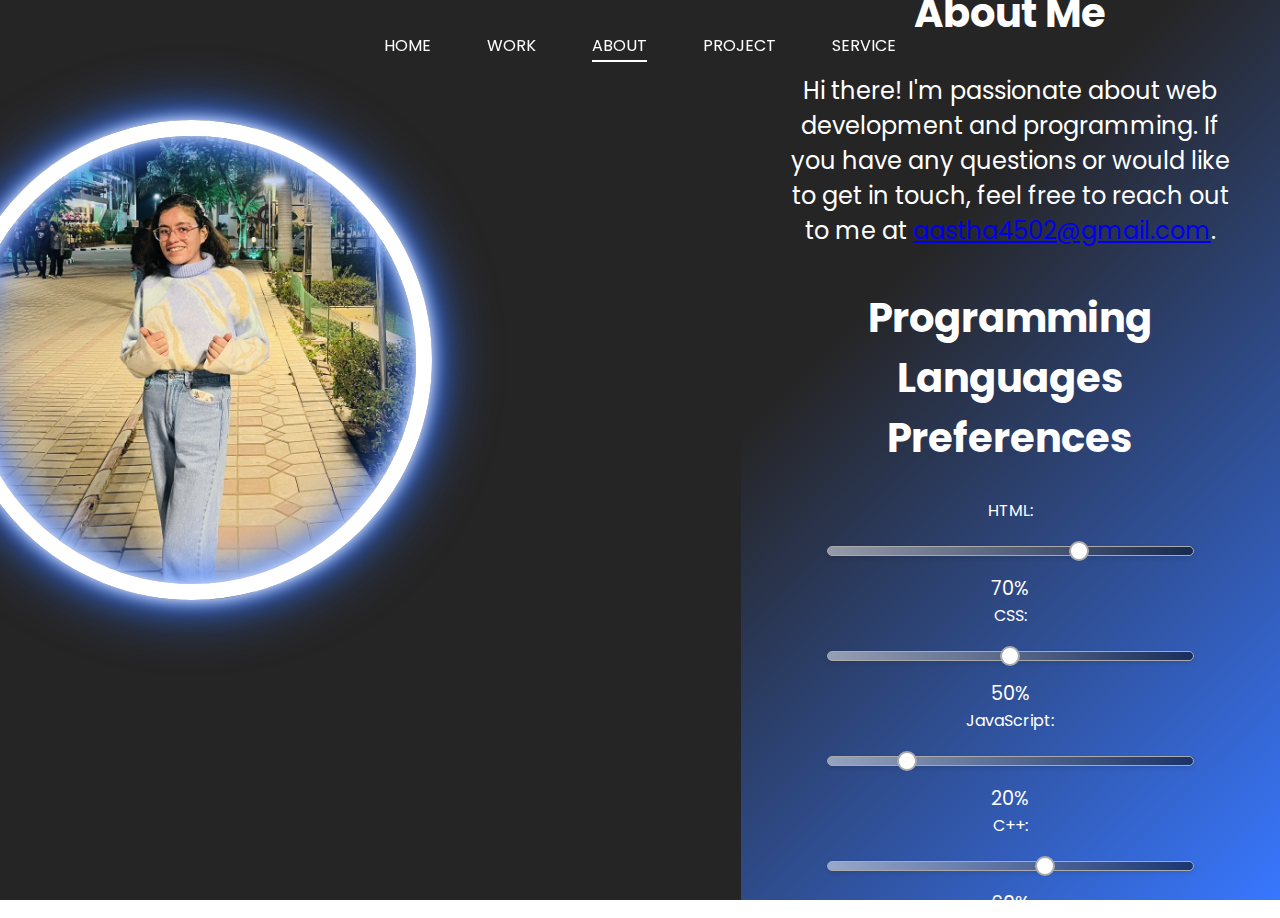
<file: about.html>
<!DOCTYPE html>
<html lang="en">
<head>
    <meta charset="UTF-8">
    <meta name="viewport" content="width=device-width, initial-scale=1.0 maximum-scale=1.0, user-scalable=no">
    <title>Portfolio Website</title>
    <link rel="icon" href="./android-chrome-512x512.png" type="image/x-icon">
    <link rel="stylesheet" href="./about.css">
    <link rel="stylesheet" href="https://cdnjs.cloudflare.com/ajax/libs/font-awesome/6.5.1/css/all.min.css" integrity="sha512-DTOQO9RWCH3ppGqcWaEA1BIZOC6xxalwEsw9c2QQeAIftl+Vegovlnee1c9QX4TctnWMn13TZye+giMm8e2LwA==" crossorigin="anonymous" referrerpolicy="no-referrer" />
   
</head>
<body>
    <div class="portfolio-container2">
        <ul class="navlist2">
            <li><a href="index.html" >Home</a></li>
            <li><a href="work.html"  >Work</a></li>
            <li><a href="about.html" class="now">About</a></li>
            <li><a href="project.html">Project</a></li>
            <li><a href="service.html">Service</a></li>

        </ul>
        
        <div class="lside">
            
            
        </div>
        <div class="rside">
            <div class="about-me">
                <h1>About Me</h1>
                <p>
                    Hi there! I'm passionate about web development and programming. 
                    If you have any questions or would like to get in touch, feel free to reach out to me at 
                    <a href="mailto:aastha4502@gmail.com">aastha4502@gmail.com</a>.
                </p>
                <h2>Programming Languages Preferences</h2>
                <div class="slider-container">
                    <label for="html-slider">HTML:</label>
                    <input type="range" id="html-slider" name="html" min="0" max="100" value="70" disabled> <!-- Set to 70% initially and disabled -->
                    <output for="html-slider">70%</output>
                
                    <label for="css-slider">CSS:</label>
                    <input type="range" id="css-slider" name="css" min="0" max="100" value="50" disabled> <!-- Set to 50% initially and disabled -->
                    <output for="css-slider">50%</output>
                
                    <label for="js-slider">JavaScript:</label>
                    <input type="range" id="js-slider" name="js" min="0" max="100" value="20" disabled> <!-- Set to 80% initially and disabled -->
                    <output for="js-slider">20%</output>
                
                    <label for="cpp-slider">C++:</label>
                    <input type="range" id="cpp-slider" name="cpp" min="0" max="100" value="60" disabled> <!-- Set to 60% initially and disabled -->
                    <output for="cpp-slider">60%</output>
                </div>
                
            </div>
            
        </div>
        <div class="decor">
            <div class="shape"></div>
            <div class="shape"></div>
            <div></div>
        </div>
        </div>
        
        </div>
        

</body>
</file>
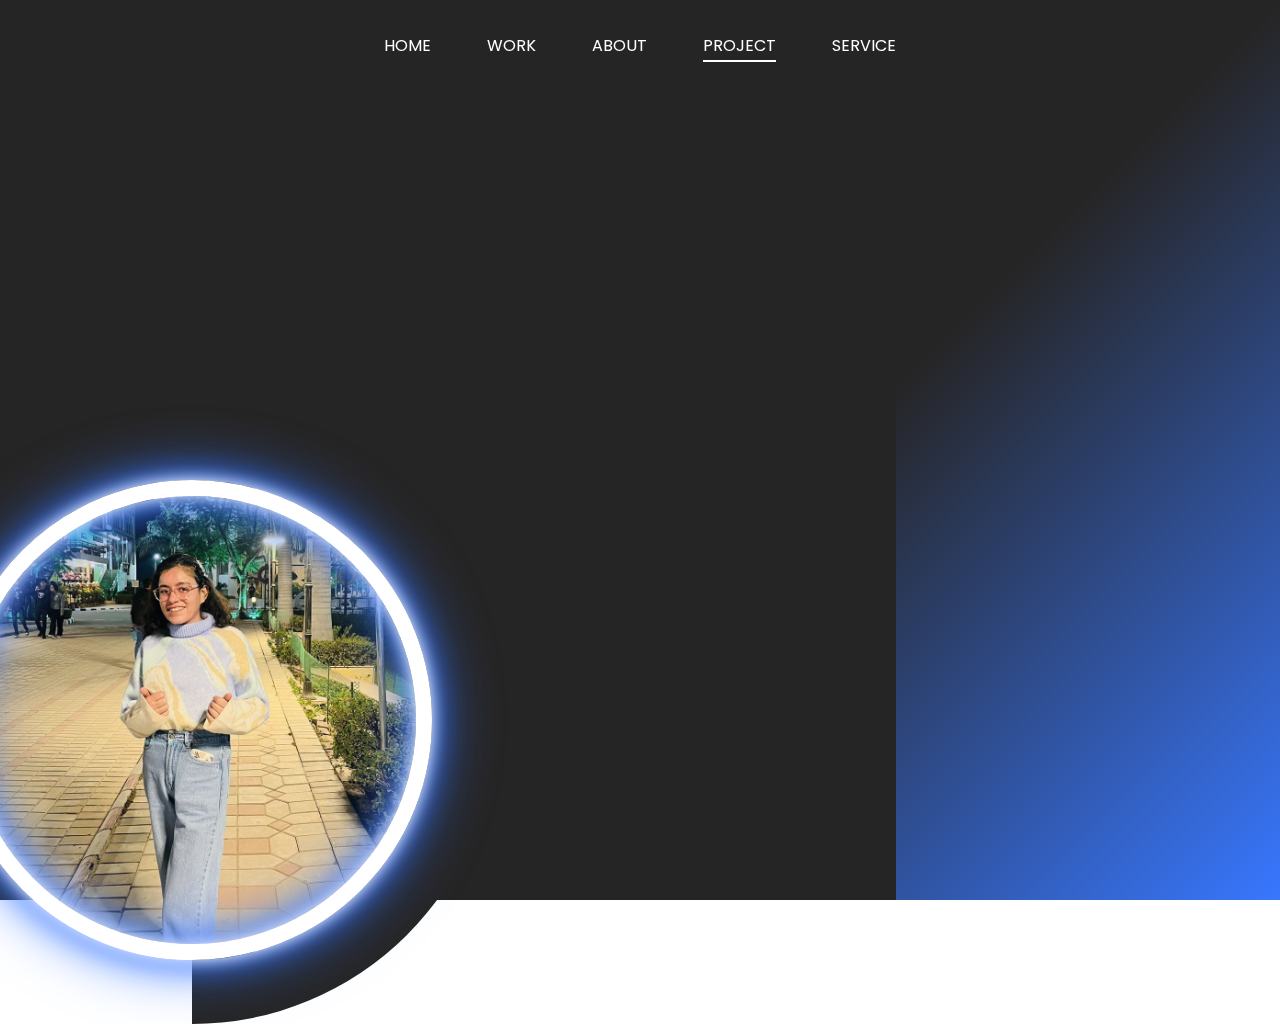
<file: project.html>
<!DOCTYPE html>
<html lang="en">
<head>
    <meta charset="UTF-8">
    <meta name="viewport" content="width=device-width, initial-scale=1.0">
    <title>Portfolio Website</title>
    <link rel="icon" href="./android-chrome-512x512.png" type="image/x-icon">
    <link rel="stylesheet" href="./project.css">
    <link rel="stylesheet" href="https://cdnjs.cloudflare.com/ajax/libs/font-awesome/6.5.1/css/all.min.css" integrity="sha512-DTOQO9RWCH3ppGqcWaEA1BIZOC6xxalwEsw9c2QQeAIftl+Vegovlnee1c9QX4TctnWMn13TZye+giMm8e2LwA==" crossorigin="anonymous" referrerpolicy="no-referrer" />
   
</head>
<body>
    <div class="portfolio-container3">
        <ul class="navlist3">
            <li><a href="index.html" >Home</a></li>
            <li><a href="work.html"  >Work</a></li>
            <li><a href="about.html" >About</a></li>
            <li><a href="project.html" class="rightnow">Project</a></li>
            <li><a href="service.html">Service</a></li>

        </ul>
        <div class="leftside">
            
        </div>
        <div class="rightside"></div>
        <div class="decoration">
            <div class="thing"></div>
            <div class="thing"></div>
        </div>
        </div>

</body>
</file>
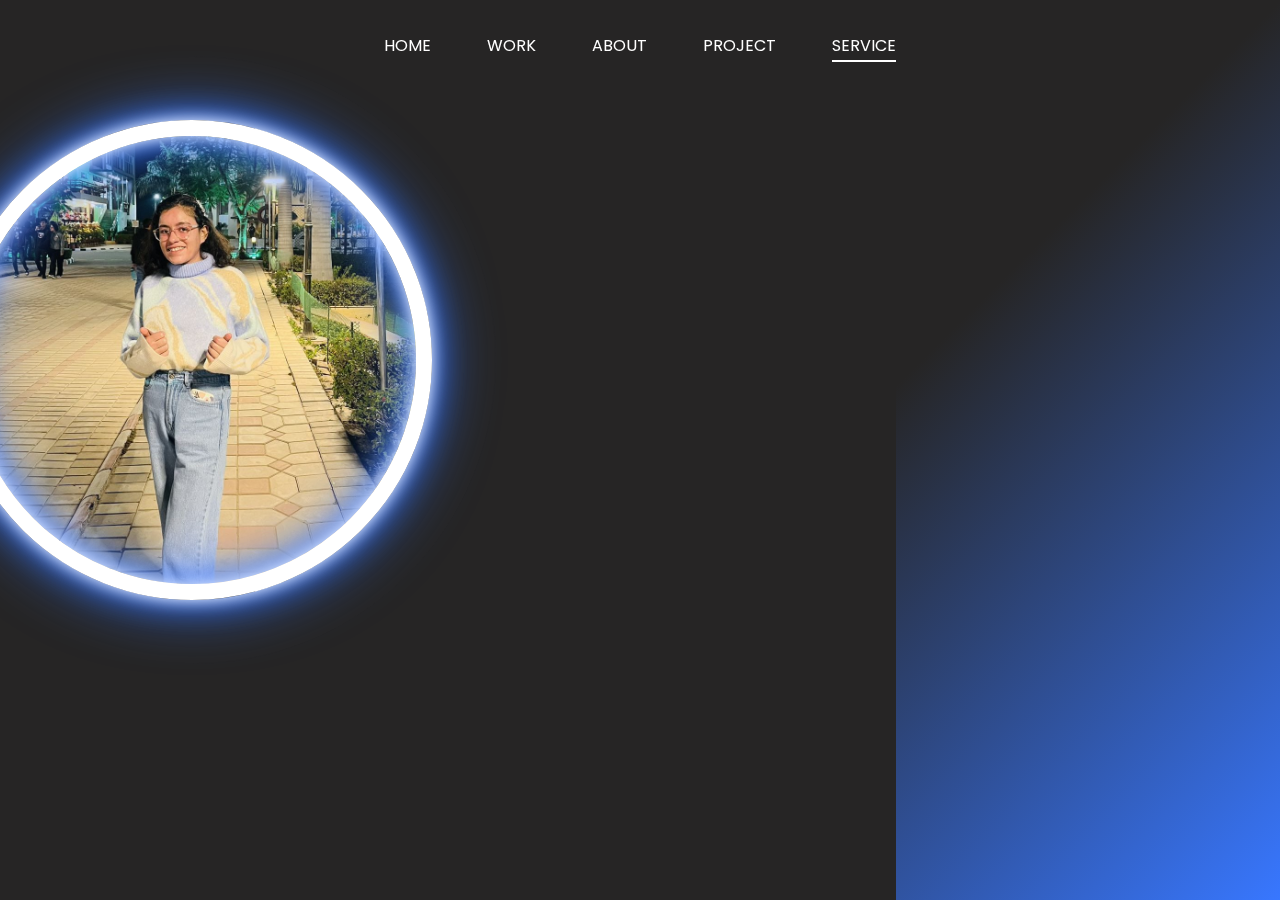
<file: service.html>
<!DOCTYPE html>
<html lang="en">
<head>
    <meta charset="UTF-8">
    <meta name="viewport" content="width=device-width, initial-scale=1.0">
    <title>Portfolio Website</title>
    <link rel="icon" href="./android-chrome-512x512.png" type="image/x-icon">
    <link rel="stylesheet" href="./service.css">
    <link rel="stylesheet" href="https://cdnjs.cloudflare.com/ajax/libs/font-awesome/6.5.1/css/all.min.css" integrity="sha512-DTOQO9RWCH3ppGqcWaEA1BIZOC6xxalwEsw9c2QQeAIftl+Vegovlnee1c9QX4TctnWMn13TZye+giMm8e2LwA==" crossorigin="anonymous" referrerpolicy="no-referrer" />
   
</head>
<body>
    <div class="portfolio-container4">
        <ul class="navlist4">
            <li><a href="index.html" >Home</a></li>
            <li><a href="work.html"  >Work</a></li>
            <li><a href="about.html" >About</a></li>
            <li><a href="project.html">Project</a></li>
            <li><a href="service.html" class="working">Service</a></li>

        </ul>
        <div class="l-side">
            
        </div>
        <div class="r-side"></div>
        <div class="box">
            <div class="sphere"></div>
            <div class="sphere"></div>
        </div>
        </div>

</body>
</file>
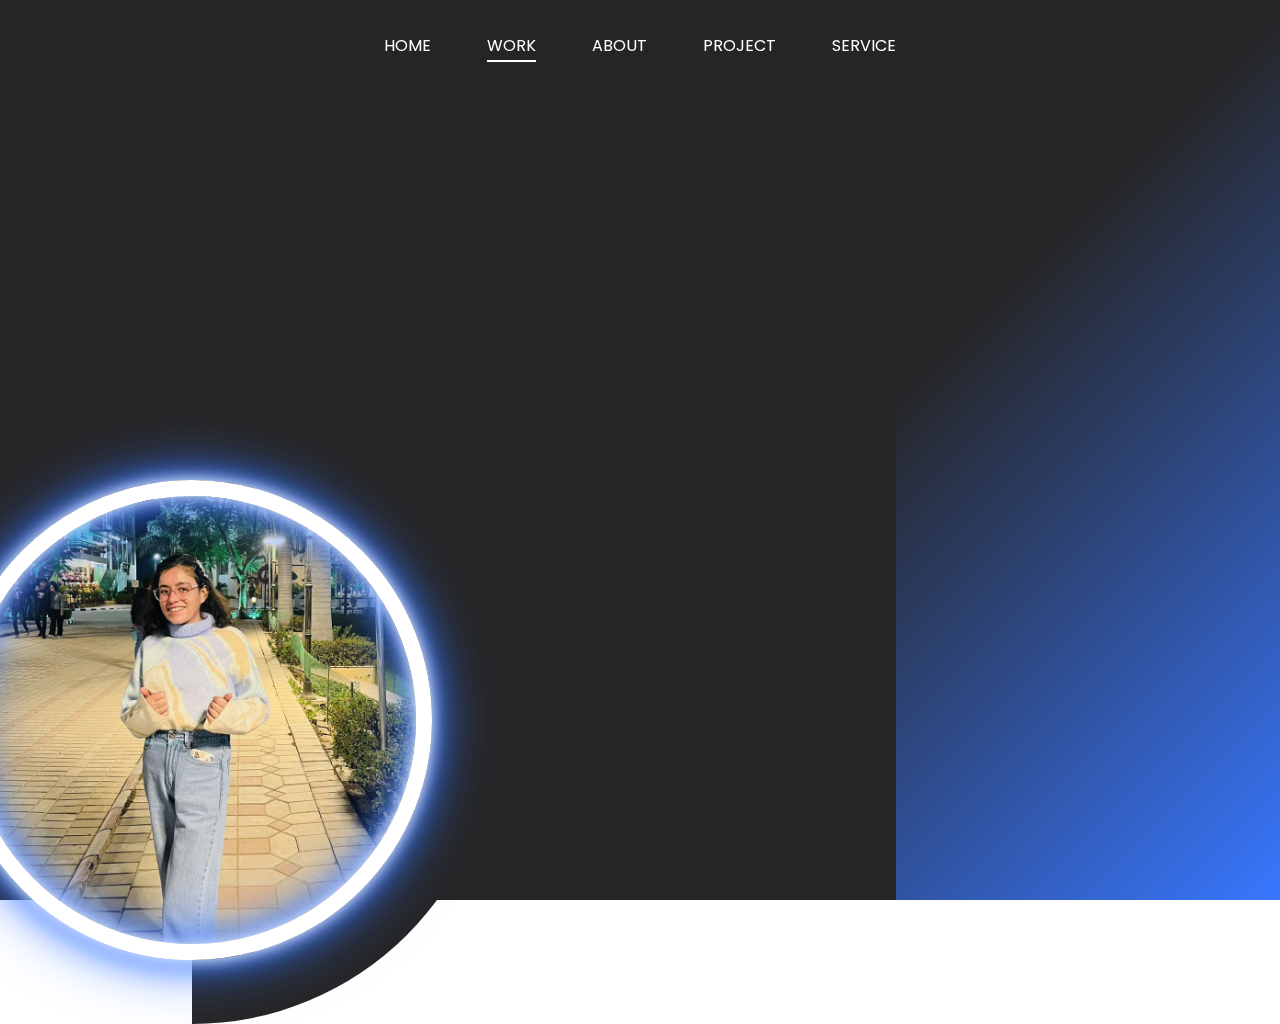
<file: work.html>
<!DOCTYPE html>
<html lang="en">
<head>
    <meta charset="UTF-8">
    <meta name="viewport" content="width=device-width, initial-scale=1.0">
    <title>Portfolio Website</title>
    <link rel="icon" href="./android-chrome-512x512.png" type="image/x-icon">
    <link rel="stylesheet" href="./work.css">
    <link rel="stylesheet" href="https://cdnjs.cloudflare.com/ajax/libs/font-awesome/6.5.1/css/all.min.css" integrity="sha512-DTOQO9RWCH3ppGqcWaEA1BIZOC6xxalwEsw9c2QQeAIftl+Vegovlnee1c9QX4TctnWMn13TZye+giMm8e2LwA==" crossorigin="anonymous" referrerpolicy="no-referrer" />
   
</head>
<body>
    <div class="portfolio-container1">
        <ul class="navlist1">
            <li><a href="index.html" >Home</a></li>
            <li><a href="work.html" class="present" >Work</a></li>
            <li><a href="about.html">About</a></li>
            <li><a href="project.html">Project</a></li>
            <li><a href="service.html">Service</a></li>

        </ul>
        <div class="left">
            <div class="design1">
                <div class="round"></div>
                <div class="round"></div>
            </div>
        </div>
        <div class="right"></div>
        </div>
</body>
</file>
<file: about.css>
@import url('https://fonts.googleapis.com/css2?family=Poppins:wght@500&display=swap');

*{
    margin:0;
    padding: 0;
    box-sizing: border-box;
    font-family: 'Poppins', sans-serif;
}
.portfolio-container2{
    min-height: 100vh;
    width: 100%;
    display: flex;
}
.navlist2{
    display: flex;
    gap: 3.5em;
    height: 10vh;
    width: 100%;
    justify-content: center;
    align-items: center;
    position: fixed;
}
.navlist2 li{
    list-style: none;
}
.navlist2 li a{
    text-decoration: none;
    text-transform: uppercase;
    font-size: 1rem;
    color: #ffff;
    position: relative;
}
.lside,.rside
{
    height: 100vh;
    display: flex;
    align-items: center;
}
.lside{
    background: #262525;
    width: 70%;
    padding-left: 3rcap ;
}
.rside{
    background: linear-gradient(-45deg,#3877ff,#262525 70%);
    width: 30%;
}

.decor .shape
{
    aspect-ratio: 1;
    position: absolute;
    border-radius: 50%;
    top: 50%;
    left: 70%;
    transform: translate(-50%,-50%);
}
.shape:nth-child(1)
{
    background:linear-gradient(90deg,transparent 50%,#262525 50%);
    width: 38rem;
}
.shape:nth-child(2)
{
    
    width: 30rem;
    background-image: url("./image/img4.jpg");
    background-size: 120%;
    background-repeat: no-repeat;
    border: 1rem solid white;
    box-shadow: 
    0 0 1rem #fff,
    inset 0 0 1rem #fff,
    0 0 2rem #3877ff,
    inset 0 0 2rem #3877ff,
    0 0 4rem #3877ff,
    inset 0 0 4rem #3877ff;
}
.navlist2 li a::after ,.navlist2 .now::after{
    content: "";
    position: absolute;
    background: #fff;
    width: 100%;
    height: .1rem;
    left: 0;
    bottom: -5px;
    transform: scaleX(0);
    transform-origin: bottom right;
    transition: transform .5s;
}
.navlist2 li a:hover::after,.navlist2 .now::after{
    transform: scaleX(1);
    transform-origin: bottom left;
}
/* Add this CSS code for the image animation */
.decor .shape {
    aspect-ratio: 1;
    position: absolute;
    border-radius: 50%;
    top: 40%; /* Set initial position below the container */
    left: 15%;
    transform: translate(-50%, -50%);
    animation: slideIn 1.5s ease-out forwards; /* Slide in animation */
}

@keyframes slideIn {
    to {
        top: 50%; /* Set final position at the center */
    }
}
.rside {
    background: linear-gradient(-45deg, #3877ff, #262525 70%);
    width: 50%; /* Increase the width */
    padding: 40px; /* Add more padding */
    display: flex;
    flex-direction: column;
    justify-content: center;
    align-items: center;
}

.about-me {
    color: #fff;
    text-align: center;
}

.about-me h1, .about-me h2 {
    margin-bottom: 30px;
    font-size: 2.5rem; /* Increase font size */
}

.about-me p {
    margin-bottom: 40px;
    font-size: 1.5rem; /* Increase font size */
}

.slider-container {
    width: 80%; /* Adjust the width of the slider container */
    max-width: 400px;
    margin: 0 auto;
}

.slider-container label {
    display: block;
    margin-bottom: 15px;
    font-size: 1rem; /* Increase font size */
}

input[type="range"] {
    width: 100%;
}

output {
    display: block;
    margin-top: 10px;
    font-size: 1.2rem; /* Increase font size */
    color: #fff;
}
/* Add shine effect to all sliders including disabled
input[type="range"] {
    background: linear-gradient(90deg, rgba(255, 255, 255, 0.5), rgba(0, 0, 0, 0.5));
    border: 1px solid #aaa;
    box-shadow: 0 2px 5px rgba(0, 0, 0, 0.1);
}

/* Style for disabled sliders */
/* input[type="range"]:disabled {
    opacity: 0.7;
    background: linear-gradient(90deg, rgba(200, 200, 200, 0.5), rgba(0, 0, 0, 0.5));
    border: 1px solid #888;
    box-shadow: none;
    cursor: not-allowed;
}

output:disabled {
    color: #777;
}  */
/* Additional styling for the disabled sliders */
/* input[type="range"]:disabled {
    background: linear-gradient(90deg, rgba(255, 255, 255, 0.5), rgba(0, 0, 0, 0.5));
    border: 1px solid #aaa;
    box-shadow: 0 2px 5px rgba(0, 0, 0, 0.1);
}

output:disabled {
    color: #777;
}

/* Common styling for all sliders */
/* input[type="range"] {
    background: linear-gradient(90deg, rgba(255, 255, 255, 0.5), rgba(0, 0, 0, 0.5));
    border: 1px solid #aaa;
    box-shadow: 0 2px 5px rgba(0, 0, 0, 0.1);
}  */
/* Additional styling for the disabled sliders */
input[type="range"]:disabled {
    background: linear-gradient(90deg, rgba(255, 255, 255, 0.5), rgba(0, 0, 0, 0.5));
    border: 1px solid #aaa;
    box-shadow: 0 2px 5px rgba(0, 0, 0, 0.1);
}

output:disabled {
    color: #777;
}

/* Common styling for all sliders */
input[type="range"] {
    -webkit-appearance: none; /* Remove default styling on WebKit browsers */
    width: 100%;
    height: 10px;
    background: linear-gradient(90deg, rgba(255, 255, 255, 0.5), rgba(0, 0, 0, 0.5));
    border: 1px solid #aaa;
    box-shadow: 0 2px 5px rgba(0, 0, 0, 0.1);
    margin: 8px 0;
    border-radius: 5px;
    outline: none;
    transition: background 0.2s;
}

input[type="range"]::-webkit-slider-thumb {
    -webkit-appearance: none;
    appearance: none;
    width: 20px;
    height: 20px;
    background-color: #fff;
    border-radius: 50%;
    border: 2px solid #aaa;
    cursor: pointer;
}
body{
    user-select: none;
}
@media only screen and (max-width: 600px) {
    /* Styles for screens with a maximum width of 600px */
    .portfolio-container2 {
        flex-direction: column; /* Stack elements vertically */
    }
    .navlist2 {
        flex-direction: column;
    }
    .rside {
        width: 100%; /* Occupy full width */
    }
}
</file>
<file: project.css>
@import url('https://fonts.googleapis.com/css2?family=Poppins:wght@500&display=swap');

*{
    margin:0;
    padding: 0;
    box-sizing: border-box;
    font-family: 'Poppins', sans-serif;
}
.portfolio-container3{
    min-height: 100vh;
    width: 100%;
    display: flex;
}
.navlist3{
    display: flex;
    gap: 3.5em;
    height: 10vh;
    width: 100%;
    justify-content: center;
    align-items: center;
    position: fixed;
}
.navlist3 li{
    list-style: none;
}
.navlist3 li a{
    text-decoration: none;
    text-transform: uppercase;
    font-size: 1rem;
    color: #ffff;
    position: relative;
}
.leftside,.rightside
{
    height: 100vh;
    display: flex;
    align-items: center;
}
.leftside{
    background: #262525;
    width: 70%;
    padding-left: 3rcap ;
}
.rightside{
    background: linear-gradient(-45deg,#3877ff,#262525 70%);
    width: 30%;
}

.decoration .thing
{
    aspect-ratio: 1;
    position: absolute;
    border-radius: 50%;
    top: 50%;
    left: 70%;
    transform: translate(-50%,-50%);
}
.thing:nth-child(1)
{
    background:linear-gradient(90deg,transparent 50%,#262525 50%);
    width: 38rem;
}
.thing:nth-child(2)
{
    
    width: 30rem;
    background-image: url("./image/img4.jpg");
    background-size: 120%;
    background-repeat: no-repeat;
    border: 1rem solid white;
    box-shadow: 
    0 0 1rem #fff,
    inset 0 0 1rem #fff,
    0 0 2rem #3877ff,
    inset 0 0 2rem #3877ff,
    0 0 4rem #3877ff,
    inset 0 0 4rem #3877ff;
}
.navlist3 li a::after ,.navlist3 .rightnow::after{
    content: "";
    position: absolute;
    background: #fff;
    width: 100%;
    height: .1rem;
    left: 0;
    bottom: -5px;
    transform: scaleX(0);
    transform-origin: bottom right;
    transition: transform .5s;
}
.navlist3 li a:hover::after,.navlist3 .rightnow::after{
    transform: scaleX(1);
    transform-origin: bottom left;
}
/* Add this CSS code for the image animation */
.decoration .thing {
    aspect-ratio: 1;
    position: absolute;
    border-radius: 50%;
    top: 80%; /* Set initial position below the container */
    left: 15%;
    transform: translate(-50%, -50%);
    animation: slideIn 1.5s ease-out forwards; /* Slide in animation */
}

@keyframes slideIn {
    to {
        top: 50%; /* Set final position at the center */
    }
}
</file>
<file: service.css>
@import url('https://fonts.googleapis.com/css2?family=Poppins:wght@500&display=swap');

*{
    margin:0;
    padding: 0;
    box-sizing: border-box;
    font-family: 'Poppins', sans-serif;
}
.portfolio-container4{
    min-height: 100vh;
    width: 100%;
    display: flex;
}
.navlist4{
    display: flex;
    gap: 3.5em;
    height: 10vh;
    width: 100%;
    justify-content: center;
    align-items: center;
    position: fixed;
}
.navlist4 li{
    list-style: none;
}
.navlist4 li a{
    text-decoration: none;
    text-transform: uppercase;
    font-size: 1rem;
    color: #ffff;
    position: relative;
}
.l-side,.r-side
{
    height: 100vh;
    display: flex;
    align-items: center;
}
.l-side{
    background: #262525;
    width: 70%;
    padding-left: 3rcap ;
}
.r-side{
    background: linear-gradient(-45deg,#3877ff,#262525 70%);
    width: 30%;
}

.box .sphere
{
    aspect-ratio: 1;
    position: absolute;
    border-radius: 50%;
    top: 50%;
    left: 70%;
    transform: translate(-50%,-50%);
}
.sphere:nth-child(1)
{
    background:linear-gradient(90deg,transparent 50%,#262525 50%);
    width: 38rem;
}
.sphere:nth-child(2)
{
    
    width: 30rem;
    background-image: url("./image/img4.jpg");
    background-size: 120%;
    background-repeat: no-repeat;
    border: 1rem solid white;
    box-shadow: 
    0 0 1rem #fff,
    inset 0 0 1rem #fff,
    0 0 2rem #3877ff,
    inset 0 0 2rem #3877ff,
    0 0 4rem #3877ff,
    inset 0 0 4rem #3877ff;
}
.navlist4 li a::after ,.navlist4 .working::after{
    content: "";
    position: absolute;
    background: #fff;
    width: 100%;
    height: .1rem;
    left: 0;
    bottom: -5px;
    transform: scaleX(0);
    transform-origin: bottom right;
    transition: transform .5s;
}
.navlist4 li a:hover::after,.navlist4 .working::after{
    transform: scaleX(1);
    transform-origin: bottom left;
}
/* Add this CSS code for the image animation */
.box .sphere {
    aspect-ratio: 1;
    position: absolute;
    border-radius: 50%;
    top: 40%; /* Set initial position below the container */
    left: 15%;
    transform: translate(-50%, -50%);
    animation: slideIn 1.5s ease-out forwards; /* Slide in animation */
}

@keyframes slideIn {
    to {
        top: 50%; /* Set final position at the center */
    }
}
</file>
<file: work.css>
@import url('https://fonts.googleapis.com/css2?family=Poppins:wght@500&display=swap');

*{
    margin:0;
    padding: 0;
    box-sizing: border-box;
    font-family: 'Poppins', sans-serif;
}
.portfolio-container1{
    min-height: 100vh;
    width: 100%;
    display: flex;
}
.navlist1{
    display: flex;
    gap: 3.5em;
    height: 10vh;
    width: 100%;
    justify-content: center;
    align-items: center;
    position: fixed;
}
.navlist1 li{
    list-style: none;
}
.navlist1 li a{
    text-decoration: none;
    text-transform: uppercase;
    font-size: 1rem;
    color: #ffff;
    position: relative;
}
.left ,.right
{
    height: 100vh;
    display: flex;
    align-items: center;
}
.left
{
    background: #262526;
    width: 70%;
    padding-left: 3rcap;
}
.right{
    background: linear-gradient(-45deg,#3877ff,#262525 70%);
    width: 30%;
}
.design1 .round
{
    aspect-ratio: 1;
    position: absolute;
    border-radius: 50%;
    top: 50%;
    left: 15%;
    transform: translate(-50%,-50%);
}
.round:nth-child(1)
{
    background:linear-gradient(90deg,transparent 50%,#262525 50%);
    width: 38rem;
}
.round:nth-child(2)
{
    
    width: 30rem;
    background-image: url("./image/img4.jpg");
    background-size: 120%;
    background-repeat: no-repeat;
    border: 1rem solid white;
    box-shadow: 
    0 0 1rem #fff,
    inset 0 0 1rem #fff,
    0 0 2rem #3877ff,
    inset 0 0 2rem #3877ff,
    0 0 4rem #3877ff,
    inset 0 0 4rem #3877ff;
}
.navlist1 li a::after ,.navlist1 .present::after{
    content: "";
    position: absolute;
    background: #fff;
    width: 100%;
    height: .1rem;
    left: 0;
    bottom: -5px;
    transform: scaleX(0);
    transform-origin: bottom right;
    transition: transform .5s;
}
.navlist1 li a:hover::after,.navlist1 .present::after{
    transform: scaleX(1);
    transform-origin: bottom left;
}
/* Add this CSS code for the image animation */
.design1 .round {
    aspect-ratio: 1;
    position: absolute;
    border-radius: 50%;
    top: 80%; /* Set initial position below the container */
    left: 15%;
    transform: translate(-50%, -50%);
    animation: slideIn 1.5s ease-out forwards; /* Slide in animation */
}

@keyframes slideIn {
    to {
        top: 50%; /* Set final position at the center */
    }
}
</file>
